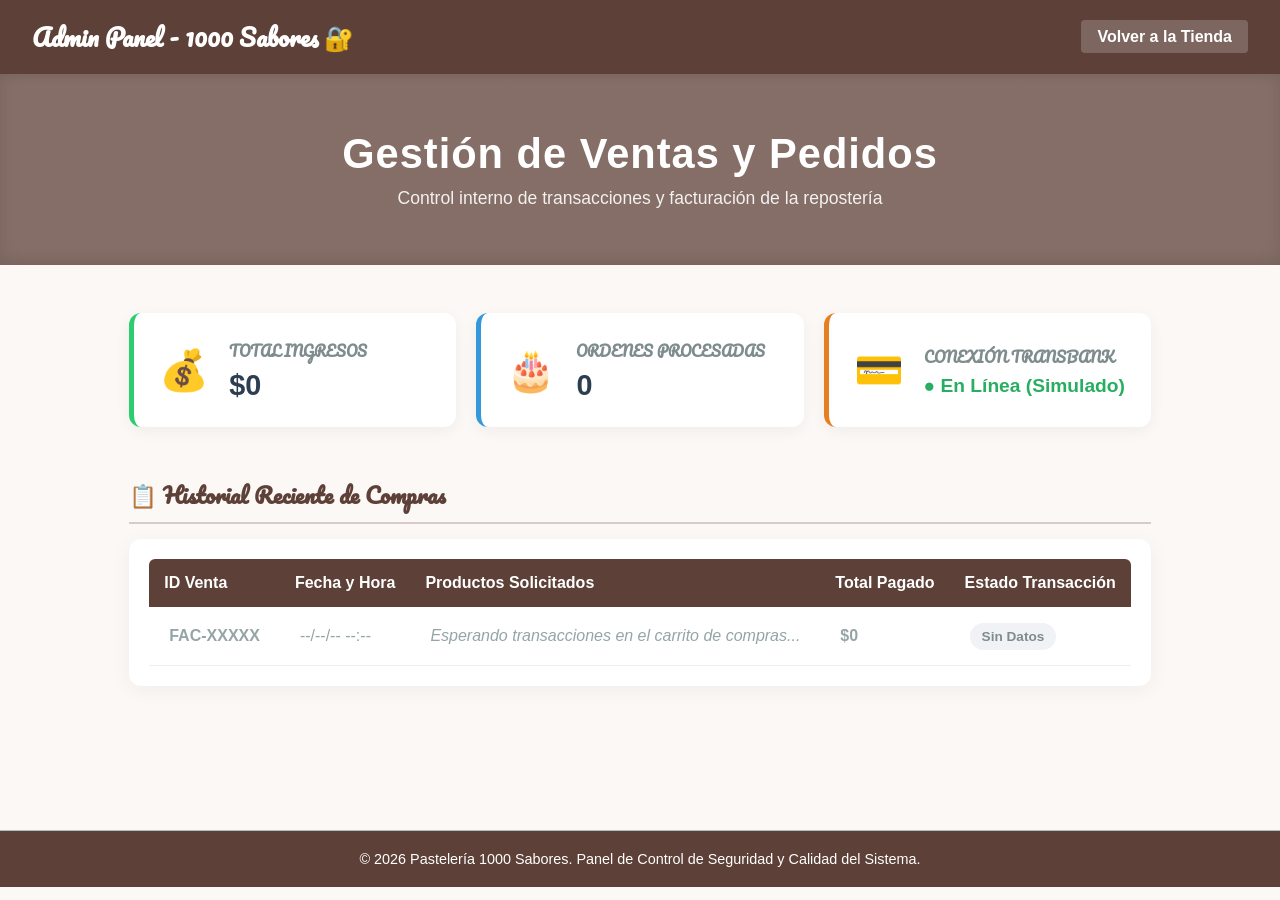
<file: Desktop/pasteleria-1000-sabores/admin-dashboard.html>
<!DOCTYPE html>
<html lang="es">
<head>
    <meta charset="UTF-8">
    <meta name="viewport" content="width=device-width, initial-scale=1.0">
    <title>Panel de Administración | 1000 Sabores</title>
    <link rel="stylesheet" href="css/styles.css">
</head>
<body style="background-color: #fcf8f5; font-family: sans-serif; margin: 0; padding: 0;">

    <nav class="navbar" style="background-color: #5d4037; padding: 1rem 2rem; display: flex; justify-content: space-between; align-items: center; box-shadow: 0 4px 10px rgba(0,0,0,0.1);">
        <a href="index.html" class="brand-title" style="color: #fff; text-decoration: none; font-size: 1.5rem; font-weight: bold;">Admin Panel - 1000 Sabores 🔐</a>
        <ul class="nav-links" style="display: flex; list-style: none; gap: 20px; margin: 0; padding: 0;">
            <li><a href="index.html" style="color: #fff; text-decoration: none; font-weight: bold; background: rgba(255,255,255,0.2); padding: 8px 16px; border-radius: 4px;">Volver a la Tienda</a></li>
        </ul>
    </nav>

    <div style="background: linear-gradient(rgba(93, 64, 55, 0.75), rgba(93, 64, 55, 0.75)), url('https://images.unsplash.com/photo-1517433456452-f9633a875f6f?w=1200') center/cover; padding: 3.5rem 2rem; text-align: center; color: white; box-shadow: inset 0 -5px 15px rgba(0,0,0,0.1);">
        <h1 style="margin: 0; font-size: 2.6rem; letter-spacing: 1px;">Gestión de Ventas y Pedidos</h1>
        <p style="margin: 10px 0 0 0; font-size: 1.1rem; opacity: 0.9;">Control interno de transacciones y facturación de la repostería</p>
    </div>

    <main style="padding: 3rem 2rem; max-width: 1200px; margin: 0 auto;">
        
        <div style="display: flex; gap: 20px; margin-bottom: 3rem; flex-wrap: wrap;">
            
            <div style="flex: 1; min-width: 250px; background: white; padding: 25px; border-radius: 12px; box-shadow: 0 4px 15px rgba(0,0,0,0.05); display: flex; align-items: center; gap: 20px; border-left: 5px solid #2ecc71;">
                <div style="font-size: 2.5rem;">💰</div>
                <div>
                    <h3 style="margin: 0; color: #7f8c8d; font-size: 0.9rem; text-transform: uppercase;">Total Ingresos</h3>
                    <p style="margin: 5px 0 0 0; font-size: 1.8rem; font-weight: bold; color: #2c3e50;" id="meta-ingresos">$0</p>
                </div>
            </div>

            <div style="flex: 1; min-width: 250px; background: white; padding: 25px; border-radius: 12px; box-shadow: 0 4px 15px rgba(0,0,0,0.05); display: flex; align-items: center; gap: 20px; border-left: 5px solid #3498db;">
                <div style="font-size: 2.5rem;">🎂</div>
                <div>
                    <h3 style="margin: 0; color: #7f8c8d; font-size: 0.9rem; text-transform: uppercase;">Ordenes Procesadas</h3>
                    <p style="margin: 5px 0 0 0; font-size: 1.8rem; font-weight: bold; color: #2c3e50;" id="meta-pedidos">0</p>
                </div>
            </div>

            <div style="flex: 1; min-width: 250px; background: white; padding: 25px; border-radius: 12px; box-shadow: 0 4px 15px rgba(0,0,0,0.05); display: flex; align-items: center; gap: 20px; border-left: 5px solid #e67e22;">
                <div style="font-size: 2.5rem;">💳</div>
                <div>
                    <h3 style="margin: 0; color: #7f8c8d; font-size: 0.9rem; text-transform: uppercase;">Conexión Transbank</h3>
                    <p style="margin: 5px 0 0 0; font-size: 1.2rem; font-weight: bold; color: #27ae60;">● En Línea (Simulado)</p>
                </div>
            </div>

        </div>

        <h3 style="color: #5d4037; font-size: 1.4rem; margin-bottom: 15px; border-bottom: 2px solid #d7ccc8; padding-bottom: 8px;">📋 Historial Reciente de Compras</h3>
        
        <div class="admin-table-container" style="background: white; padding: 20px; border-radius: 12px; box-shadow: 0 4px 20px rgba(0,0,0,0.05); overflow-x: auto;">
            <table style="width: 100%; border-collapse: collapse; text-align: left;">
                <thead>
                    <tr style="background-color: #5d4037; color: white;">
                        <th style="padding: 15px; border-radius: 6px 0 0 0;">ID Venta</th>
                        <th style="padding: 15px;">Fecha y Hora</th>
                        <th style="padding: 15px;">Productos Solicitados</th>
                        <th style="padding: 15px;">Total Pagado</th>
                        <th style="padding: 15px; border-radius: 0 6px 0 0;">Estado Transacción</th>
                    </tr>
                </thead>
                <tbody id="tbody-ventas-admin">
                    <tr id="fila-vacia" style="border-bottom: 1px solid #eee;">
                        <td style="padding: 20px; font-weight: bold; color: #95a5a6;">FAC-XXXXX</td>
                        <td style="padding: 20px; color: #95a5a6;">--/--/-- --:--</td>
                        <td style="padding: 20px; color: #95a5a6; font-style: italic;">Esperando transacciones en el carrito de compras...</td>
                        <td style="padding: 20px; color: #95a5a6; font-weight: bold;">$0</td>
                        <td style="padding: 20px;"><span style="background-color: #f1f2f6; color: #7f8c8d; padding: 6px 12px; border-radius: 20px; font-size: 0.85rem; font-weight: bold;">Sin Datos</span></td>
                    </tr>
                </tbody>
            </table>
        </div>
    </main>

    <footer style="margin-top: 6rem; background-color: #5d4037; color: white; padding: 20px; text-align: center; font-size: 0.9rem;">
        <p>&copy; 2026 Pastelería 1000 Sabores. Panel de Control de Seguridad y Calidad del Sistema.</p>
    </footer>

    <script>
        document.addEventListener('DOMContentLoaded', function() {
            const tbody = document.getElementById('tbody-ventas-admin');
            const metaIngresos = document.getElementById('meta-ingresos');
            const metaPedidos = document.getElementById('meta-pedidos');
            
            // Obtener datos reales de las compras guardadas en el navegador
            let ventas = JSON.parse(localStorage.getItem('historialVentas')) || [];
            
            if (ventas.length > 0 && tbody) {
                tbody.innerHTML = ''; // Eliminar mensaje vacío si hay datos reales
                
                let acumuladoDinero = 0;
                
                ventas.forEach(venta => {
                    acumuladoDinero += venta.total;
                    let listaProductos = venta.productos.map(p => `${p.nombre} (x${p.cantidad})`).join(', ');
                    
                    tbody.innerHTML += `
                        <tr style="border-bottom: 1px solid #f1f2f6; background-color: #fff; transition: background 0.2s;">
                            <td style="padding: 15px; font-weight: bold; color: #2c3e50;">${venta.idVenta}</td>
                            <td style="padding: 15px; color: #555;">${venta.fecha}</td>
                            <td style="padding: 15px; color: #2c3e50; font-size: 0.95rem;">${listaProductos}</td>
                            <td style="padding: 15px; font-weight: bold; color: #27ae60;">$${venta.total.toLocaleString('es-CL')}</td>
                            <td style="padding: 15px;"><span style="background-color: #d4edda; color: #155724; padding: 6px 12px; border-radius: 20px; font-size: 0.85rem; font-weight: bold;">${venta.estado}</span></td>
                        </tr>
                    `;
                });
                
                // Pintar números en las tarjetas informativas de arriba
                metaIngresos.innerText = `$${acumuladoDinero.toLocaleString('es-CL')}`;
                metaPedidos.innerText = ventas.length;
            }
        });
    </script>
</body>
</html>
</file>
<file: Desktop/pasteleria-1000-sabores/css/styles.css>
@import url('https://fonts.googleapis.com/css2?family=Lato:wght@300;400;700&family=Pacifico&display=swap');

:root {
    --bg-principal: #FFF5E1;       /* Crema Pastel */
    --acento-rosa: #FFC0CB;        /* Rosa Suave */
    --acento-chocolate: #8B4513;   /* Chocolate */
    --texto-principal: #5D4037;    /* Marrón Oscuro */
    --texto-secundario: #B0BEC5;   /* Gris Claro */
    --blanco: #FFFFFF;
    --alerta-rojo: #D32F2F;
    --verde-exito: #2E7D32;
}

* {
    box-sizing: border-box;
    margin: 0;
    padding: 0;
}

body {
    font-family: 'Lato', sans-serif;
    background-color: var(--bg-principal);
    color: var(--texto-principal);
    display: flex;
    flex-direction: column;
    min-height: 100vh;
}

/* Navbar */
.navbar {
    display: flex;
    justify-content: space-between;
    align-items: center;
    background-color: var(--blanco);
    padding: 15px 5%;
    box-shadow: 0 2px 5px rgba(0,0,0,0.05);
}

.brand-title {
    font-family: 'Pacifico', cursive;
    font-size: 1.8rem;
    color: var(--acento-chocolate);
    text-decoration: none;
}

.nav-links {
    display: flex;
    list-style: none;
    gap: 20px;
}

.nav-links a {
    text-decoration: none;
    color: var(--texto-principal);
    font-weight: bold;
    transition: color 0.3s;
}

.nav-links a:hover, .nav-links a.active {
    color: var(--acento-chocolate);
    border-bottom: 2px solid var(--acento-rosa);
}

/* Contenedores */
.container {
    flex: 1;
    padding: 40px 5%;
    max-width: 1200px;
    margin: 0 auto;
    width: 100%;
}

/* Tarjetas y Formularios */
.box-form {
    background: var(--blanco);
    padding: 30px;
    border-radius: 8px;
    box-shadow: 0 4px 12px rgba(0,0,0,0.05);
    max-width: 600px;
    margin: 20px auto;
}

h2, h3 {
    font-family: 'Pacifico', cursive;
    color: var(--acento-chocolate);
    margin-bottom: 20px;
}

.form-group {
    margin-bottom: 15px;
}

.form-group label {
    display: block;
    font-weight: bold;
    margin-bottom: 5px;
}

.form-group input, .form-group select, .form-group textarea {
    width: 100%;
    padding: 10px;
    border: 1px solid var(--texto-secundario);
    border-radius: 4px;
    font-family: 'Lato', sans-serif;
}

/* Botones */
.btn-primary {
    background-color: var(--acento-chocolate);
    color: var(--blanco);
    padding: 10px 20px;
    border: none;
    border-radius: 4px;
    cursor: pointer;
    font-weight: bold;
    transition: background 0.3s;
}

.btn-primary:hover {
    background-color: #6F360E;
}

/* Errores */
.error-message {
    color: var(--alerta-rojo);
    font-size: 0.85rem;
    margin-top: 5px;
    display: none;
}

.input-error {
    border: 2px solid var(--alerta-rojo) !important;
}

/* Grid Productos */
.grid-productos {
    display: grid;
    grid-template-columns: repeat(auto-fill, minmax(280px, 1fr));
    gap: 25px;
    margin-top: 20px;
}

.card-producto {
    background: var(--blanco);
    border-radius: 8px;
    padding: 20px;
    box-shadow: 0 2px 8px rgba(0,0,0,0.04);
    display: flex;
    flex-direction: column;
    justify-content: space-between;
}

/* Admin Layout */
.admin-layout {
    display: flex;
    min-height: 80vh;
}

.sidebar {
    width: 250px;
    background: var(--acento-chocolate);
    padding: 20px;
}

.sidebar a {
    display: block;
    color: var(--blanco);
    padding: 10px;
    text-decoration: none;
    margin-bottom: 10px;
    border-radius: 4px;
}

.sidebar a:hover {
    background: #6F360E;
}

.admin-content {
    flex: 1;
    padding: 20px;
    background: var(--blanco);
}

footer {
    background: var(--blanco);
    text-align: center;
    padding: 15px;
    margin-top: auto;
    border-top: 1px solid var(--texto-secundario);
}

@media (max-width: 768px) {
    .navbar { flex-direction: column; gap: 15px; }
    .nav-links { flex-direction: column; align-items: center; }
    .admin-layout { flex-direction: column; }
    .sidebar { width: 100%; }
}
</file>
